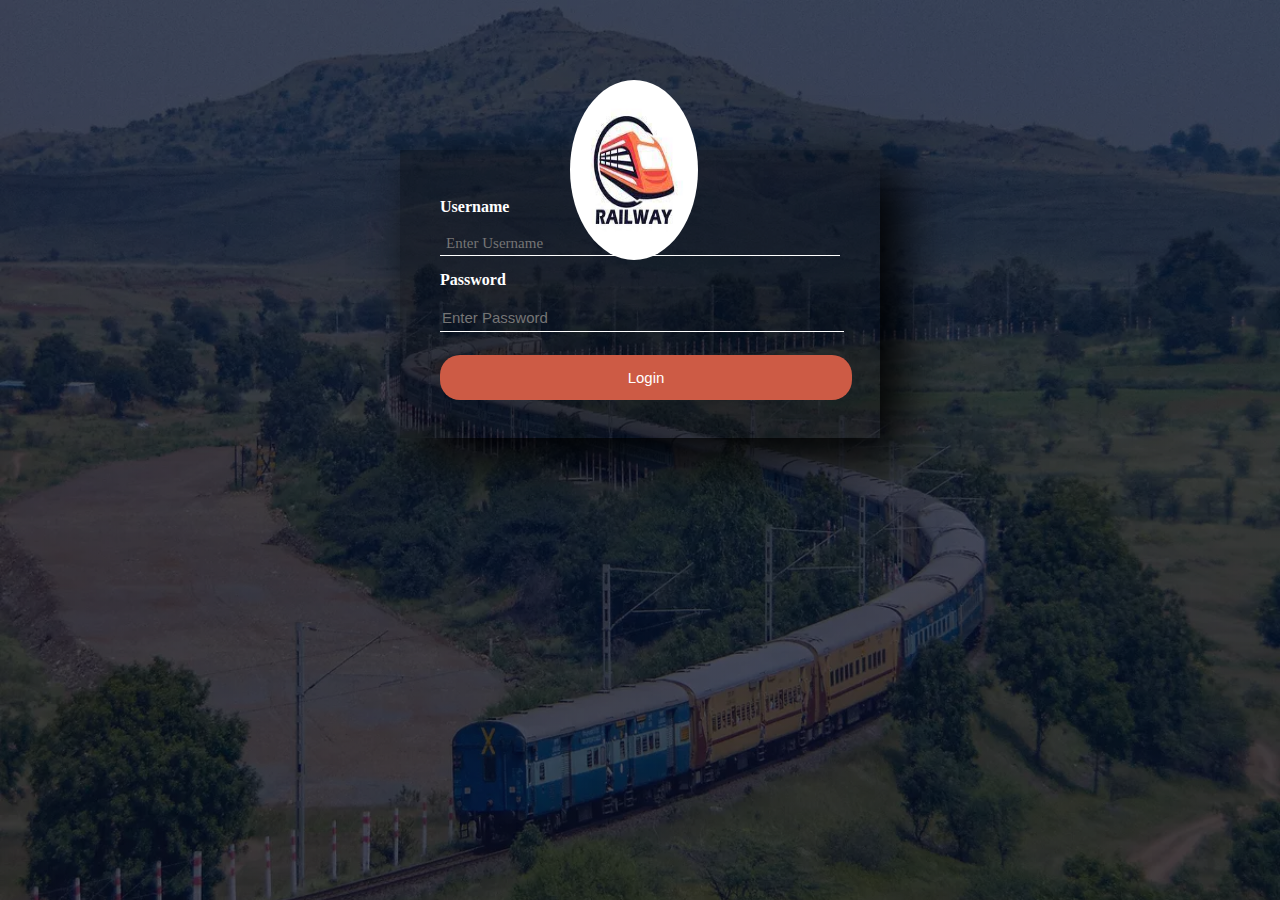
<file: src/main/webapp/WEB-INF/index.html>
<!DOCTYPE html>
<html lang="en">
<head>
    <meta charset="UTF-8">
    <title>Trainticket</title>
    <link rel="stylesheet" href="style.css">
</head>
<body id="formbody">
</section>
<form id="form" action="Traindetails.html" method="POST">

     <style>
body {
  background-image: linear-gradient(rgba(4,9,30,0.7),rgba(4,9,30,0.7)),url('train.png');
    background-size:cover;
     </style>
</div>

    <div class="container">
            <img src="trainlogo.jpg" class="center"><br>


        <label for ="uname"><b>Username</b></label>
        <input type ="text" id="uname" placeholder="Enter Username" name="uname" required>

        <label for="pass"><b>Password</b></label>
        <input type="password" id="pass" placeholder="Enter Password" name="psw" required>

        <button type="submit">Login</button>

    </div>

</form>

</body>
</html>
</file>
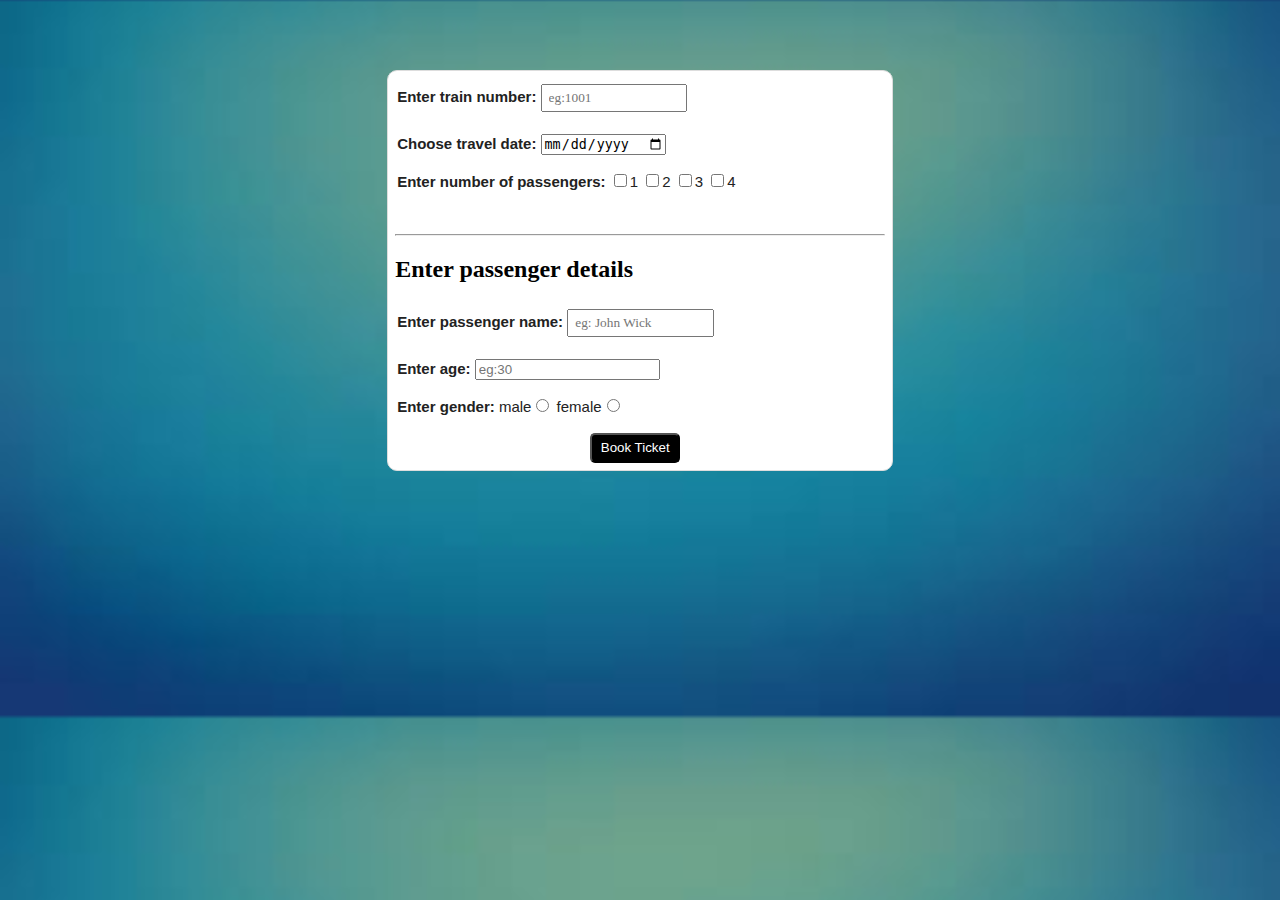
<file: src/main/webapp/WEB-INF/BookTicket.html>
<!DOCTYPE html>
<html lang="en">
<head>
        <meta charset="UTF-8">
        <title>Title</title>
        <link rel="stylesheet" href="style.css">
        <style>
        p { color: #222; font-family: 'Open Sans', sans-serif; font-size: 15px; font-weight: 400;
         line-height: 24px; padding:0 0 0 2px; margin: 0 0 14px; }

        h4{ color: #262626; font-family: 'Open Sans', sans-serif; font-size: 34px;
        font-weight: 300; line-height: 40px; margin: 0 0 16px; }

        body {
        background-image:url('train1.jpg');
        background-size:cover;
}
        </style>
        <script>
        function addPassenger(){
             var pass_details2 = document.getElementById("pass2");
             var pass_details3 = document.getElementById("pass3");
             var pass_details4 = document.getElementById("pass4");
             var x = document.getElementById("passengers2");
             var y = document.getElementById("passengers3");
             var z = document.getElementById("passengers4");

            if(x.checked==true){

            pass_details2.style.display = "block";
            }
            else{
            pass_details2.style.display = "none";
            }

            if(y.checked==true){
            pass_details2.style.display = "block";
            pass_details3.style.display = "block";
            }
            else{
            pass_details3.style.display = "none";
            }

            if(z.checked==true){
            pass_details2.style.display = "block";
            pass_details3.style.display = "block";
            pass_details4.style.display = "block";
            }

            else{
            pass_details4.style.display = "none";
            }
        }

        function onlyOne(checkbox) {
    var checkboxes = document.getElementsByName('check')
    checkboxes.forEach((item) => {
        if (item !== checkbox) item.checked = false
    })
}

            </script>
</head>


<body style="align:center">
<div id="table">
<form action="Confirmticket.html" method="POST" >
<b>
    <p>Enter train number:</b>
        <input type="text" placeholder="eg:1001" id="train_number" name="train_number" required*/></p>
    <p><b>Choose travel date:</b>
    <input type="date" id="travel_date" name="travel date" required*/></p>
    <p><b>Enter number of passengers:</b>
    <input type="checkbox" id="passengers1" name="check" value="1" placeholder="maximum 4 passengers" onclick="onlyOne(this);addPassenger();">1
    <input type="checkbox" id="passengers2" name="check" value="2"  placeholder="maximum 4 passengers" onclick="onlyOne(this);addPassenger();">2
    <input type="checkbox" id="passengers3" name="check" value="3"  placeholder="maximum 4 passengers" onclick="onlyOne(this);addPassenger();">3
    <input type="checkbox" id="passengers4" name="check" value="4"  placeholder="maximum 4 passengers" onclick="onlyOne(this);addPassenger();">4
    </p><br>
    <hr>
    <h2 >Enter passenger details</h2>
    <div id="pass1">
        <p><b>Enter passenger name:</b>
        <input type="text" placeholder="eg: John Wick" id="pass_name1" name="pass_name1" required*/></p>
        <p><b>Enter age:</b>
        <input type="number" id="pass_age1" placeholder="eg:30" name="pass_age1"required*/></p>
        <p><b>Enter gender:</b>
            male<input type="radio"  name="pass_gen1" required>
            female<input type="radio"  name="pass_gen1" required>
        </p>
    </div>
    <div style="display:none" id="pass2">
        <p><b>Enter passenger name:</b>
        <input type="text" placeholder="eg: John Wick" id="pass_name" name="pass_name" required*/></p>
        <p><b>Enter age:</b>
        <input type="number" id="pass_age" placeholder="eg:30" name="pass_age"required*/></p>
        <p><b>Enter gender:</b>
        <p>male<input type="radio" id="pass_gen" name="pass_gen" >
            female<input type="radio" id="pass_gen" name="pass_gen">
        </p>
    </div>
    <div style="display:none" id="pass3">
        <p><b>Enter passenger name:</b>
        <input type="text" placeholder="eg: John Wick" id="pass_name" name="pass_name" required*/></p>
        <p><b>Enter age:</b>
        <input type="number" id="pass_age" placeholder="eg:30" name="pass_age"required*/></p>
        <p><b>Enter gender:</b>
        <p>male<input type="radio" id="pass_gen" name="pass_gen" >
            female<input type="radio" id="pass_gen" name="pass_gen">
        </p>
    </div>
    <div style="display:none" id="pass4">
        <p><b>Enter passenger name:</b>
        <input type="text" placeholder="eg: John Wick" id="pass_name" name="pass_name" required*/></p>
        <p><b>Enter age:</b>
        <input type="number" id="pass_age" placeholder="eg:30" name="pass_age"required*/></p>
        <p><b>Enter gender:</b>
        <p>male<input type="radio" id="pass_gen" name="pass_gen" >
            female<input type="radio" id="pass_gen" name="pass_gen">
        </p>
    </div>
<input type="submit" id="btn" value="Book Ticket">
</form>
</div>
</body>
</html>
</file>
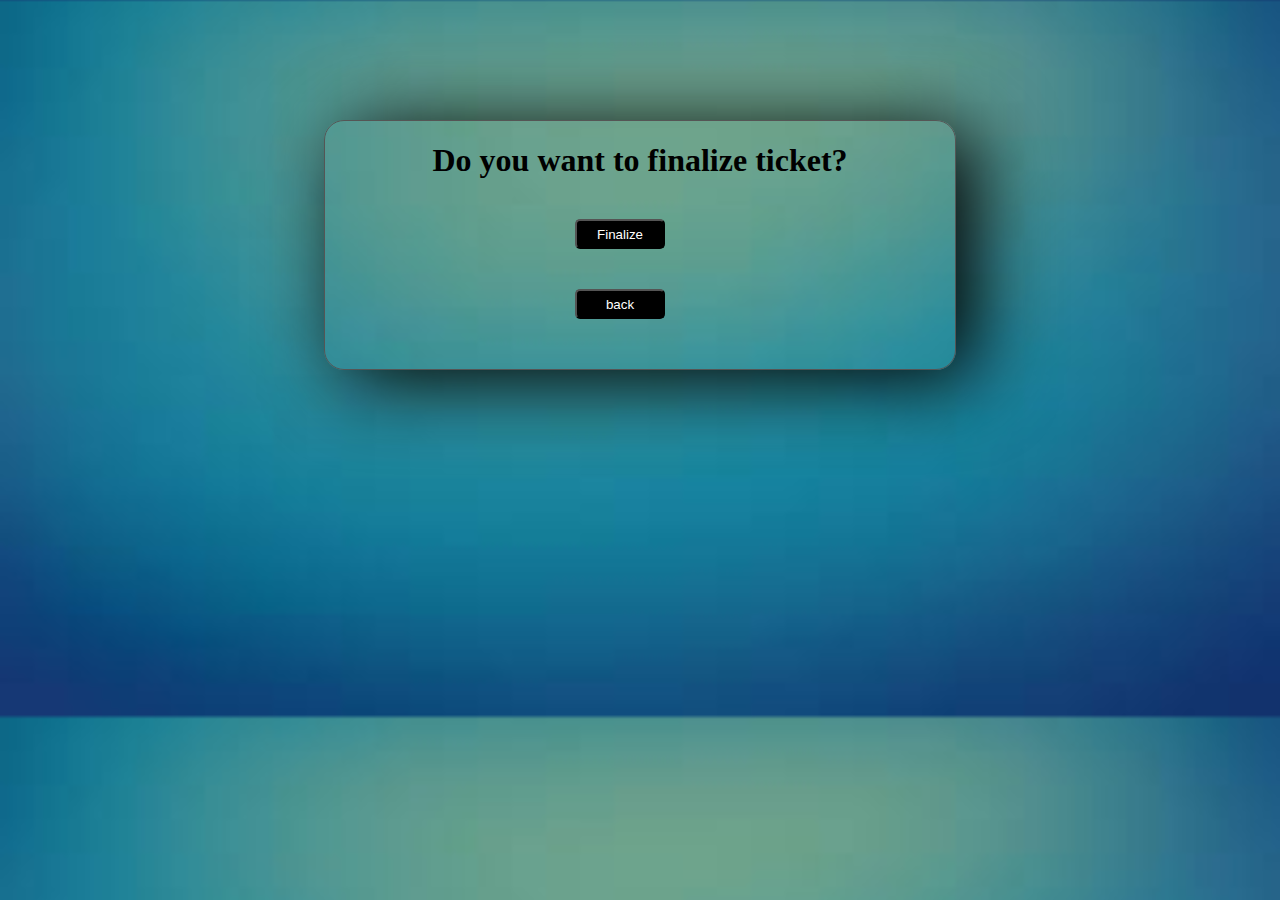
<file: src/main/webapp/WEB-INF/Confirmticket.html>
<!DOCTYPE html>
<html lang="en">
<head>
    <meta charset="UTF-8">
    <title>Confirmticket</title>
    <link rel="stylesheet" href="style.css">
    <style>
body {
    background-image:url('train1.jpg');
    background-size:cover;
    }
     </style>
</head>
<body >
<!--<iframe url=C:\Users\smriti_rani\Desktop\file.txt"></iframe>-->
<div id="confirmbody">
    <h1 style="color:black; text-align:center"> Do you want to finalize ticket? </h1>

    <form id="conf"  action="TicketDownload.html" ><input style="background:black;" type="submit" value="Finalize"   ></form>
    <form id="back" action="BookTicket.html"><input style="background:black;" type="submit" value="back" >
    </form>
</div>
</body>
</html>
</file>
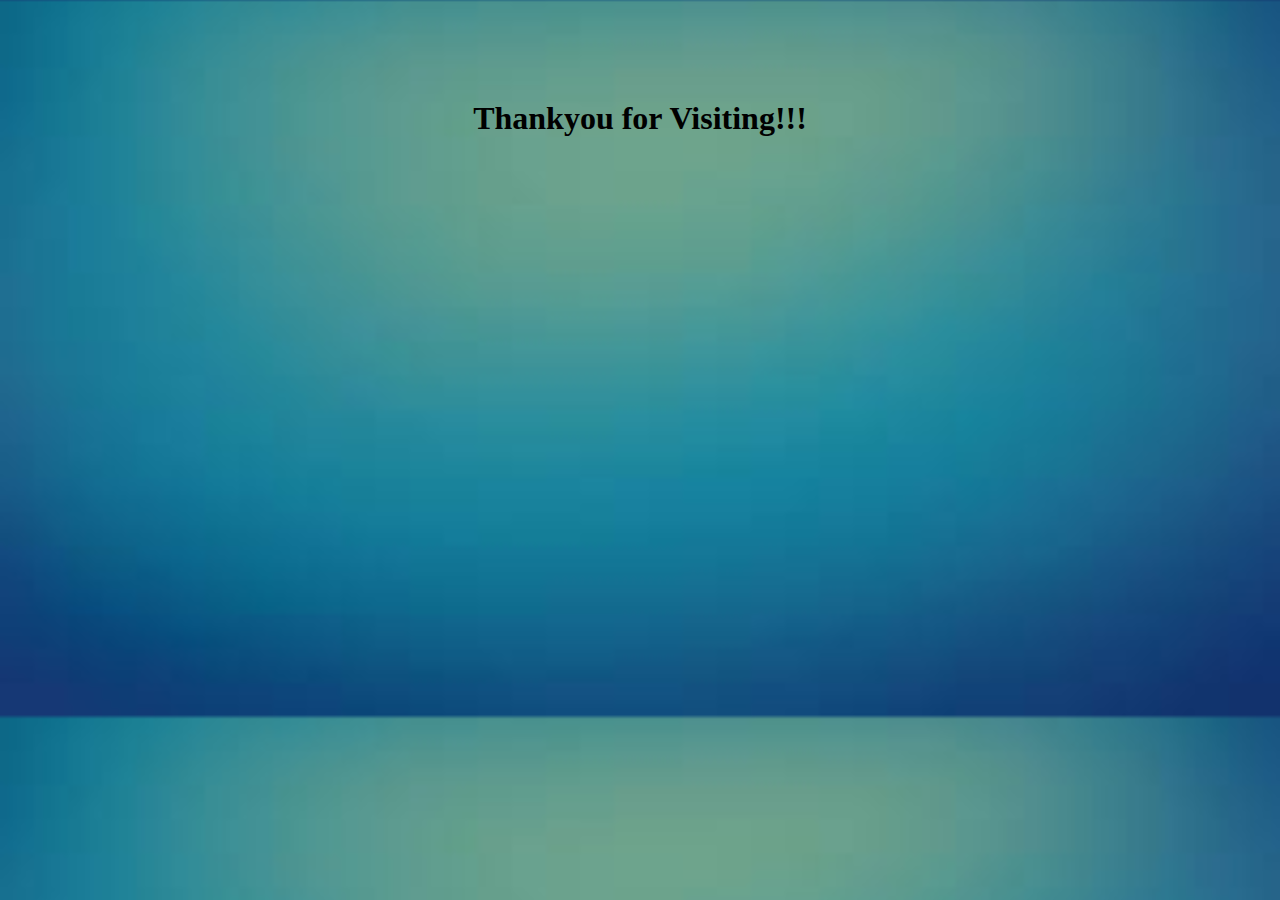
<file: src/main/webapp/WEB-INF/Thankyou.html>
<!DOCTYPE html>
<html lang="en">
<head>
    <meta charset="UTF-8">
    <title>ThankYou</title>
    <style>
body {
    background-image:url('train1.jpg');
    background-size:cover;
    }
     </style>
</head>
<body>
<h1 style="color:black; text-align:center;margin:100px 100px;">Thankyou for Visiting!!!</h1>

</body>
</html>
</file>
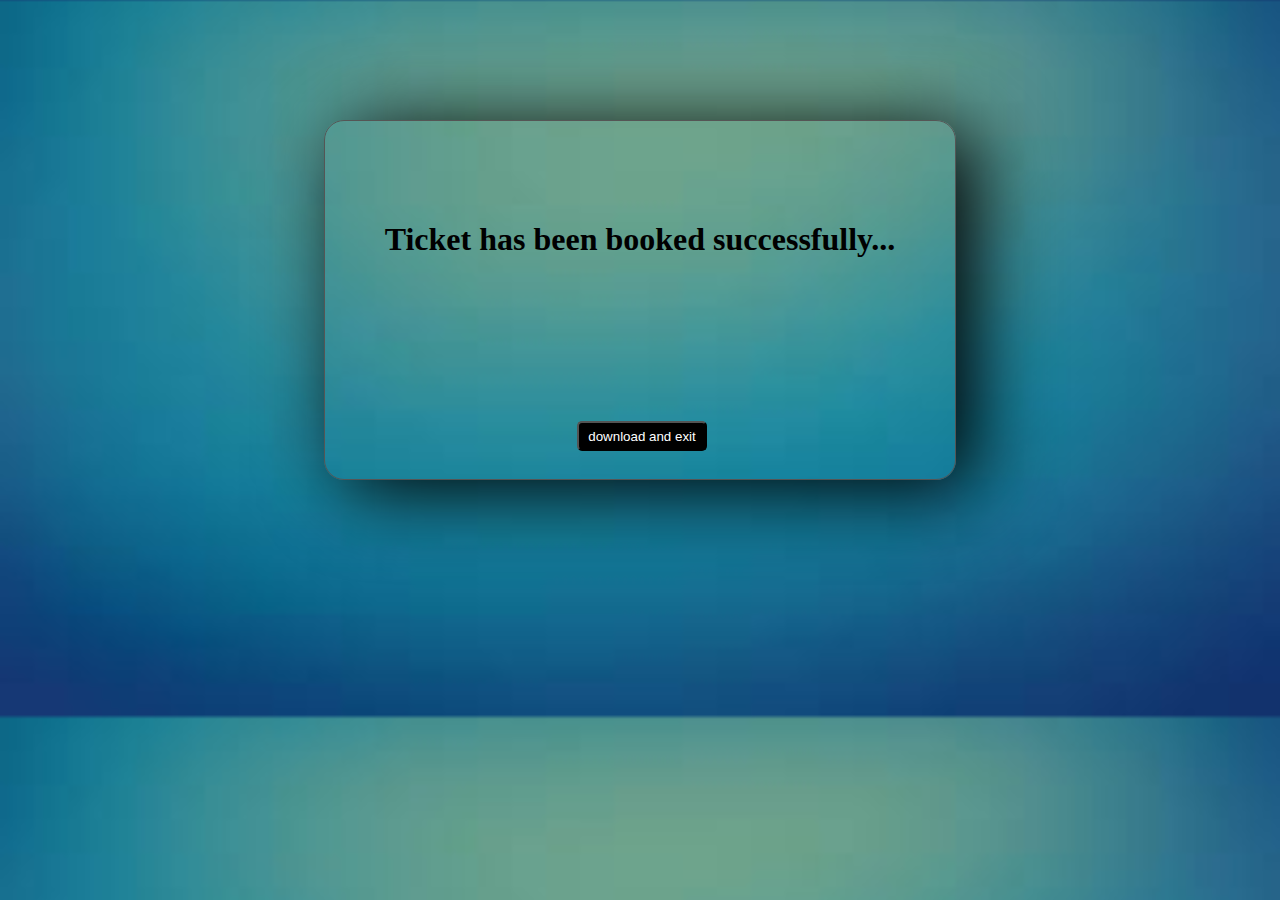
<file: src/main/webapp/WEB-INF/Ticketdownload.html>
<!DOCTYPE html>
<html lang="en">
<head>
  <meta charset="UTF-8">
  <title>Download Ticket</title>
  <link rel="stylesheet" href="style.css">
  <style>
body {
    background-image:url('train1.jpg');
    background-size:cover;
    }
     </style>
</head>
<body>
<div id="ticketbody">
  <h1 style="margin:100px auto;color:black;" align="center">Ticket has been booked successfully...</h1>
  <form action="Thankyou.html">
    <input style="margin:10% 40%;width:130px;background:black;" type="submit" value="download and exit">
  </form>
</div>
</body>
</html>
</file>
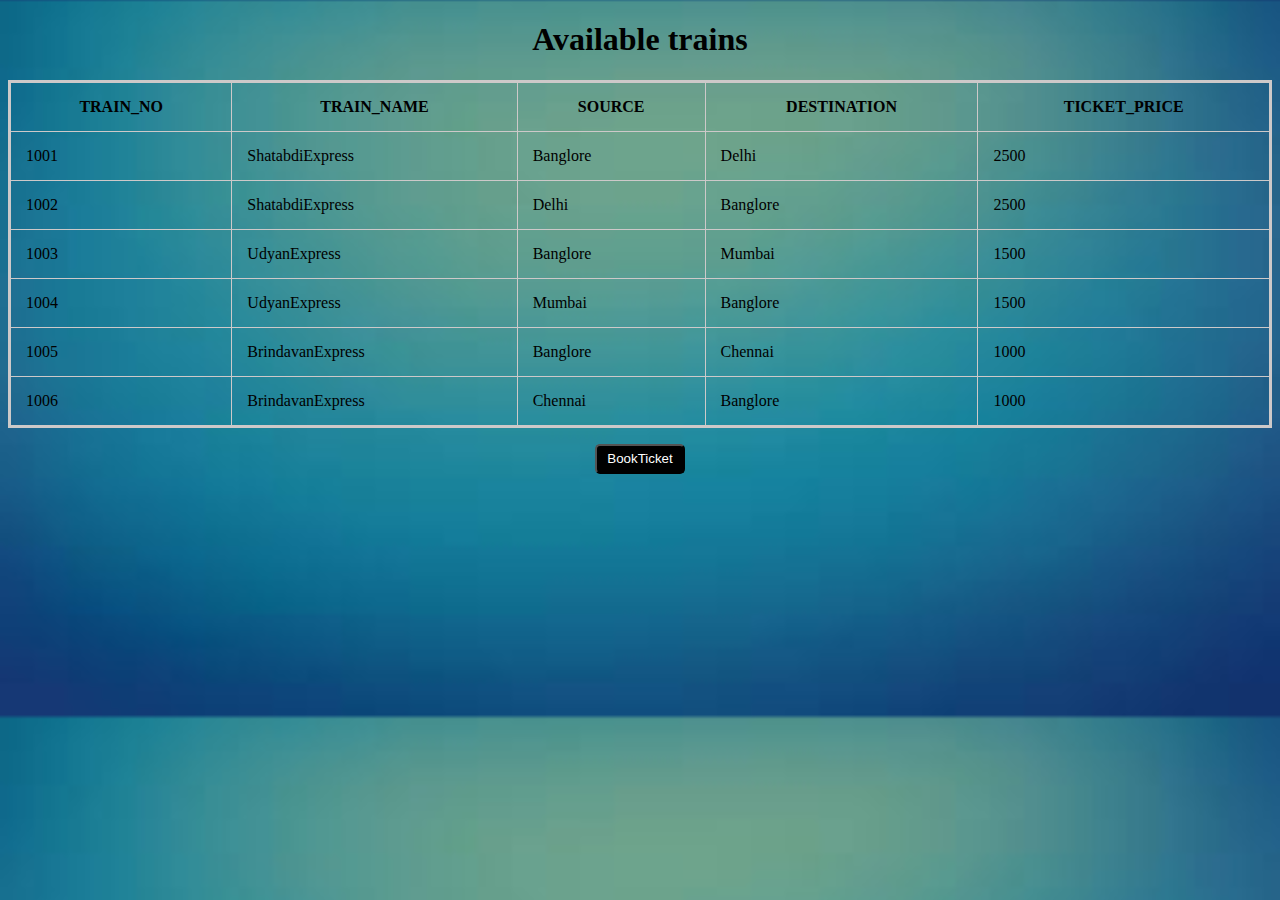
<file: src/main/webapp/WEB-INF/Traindetails.html>
<!DOCTYPE html>
<html lang="en">
<head>
    <meta charset="UTF-8">
    <title>Traindetails</title>
    <link rel="stylesheet" href="style.css">
    <style>
    body {
    background-image:url('train1.jpg');
    background-size:cover;
    }
    </style>
</head>

<body>
<h1 align="center">Available trains</h1>
<table align="center"  height="200" width="200" border="1">

    <tr>
        <th>TRAIN_NO</th>
        <th>TRAIN_NAME</th>
        <th>SOURCE</th>
        <th>DESTINATION</th>
        <th>TICKET_PRICE</th>
    </tr>
    <tr>
        <td>1001</td>
        <td>ShatabdiExpress</td>
        <td>Banglore</td>
        <td>Delhi</td>
        <td>2500</td>
    </tr>
    <tr>
        <td>1002</td>
        <td>ShatabdiExpress</td>
        <td>Delhi</td>
        <td>Banglore</td>
        <td>2500</td>
    </tr>
    <tr>
        <td>1003</td>
        <td>UdyanExpress</td>
        <td>Banglore</td>
        <td>Mumbai</td>
        <td>1500</td>
    </tr>
    <tr>
        <td>1004</td>
        <td>UdyanExpress</td>
        <td>Mumbai</td>
        <td>Banglore</td>
        <td>1500</td>
    </tr>
    <tr>
        <td>1005</td>
        <td>BrindavanExpress</td>
        <td>Banglore</td>
        <td>Chennai</td>
        <td>1000</td>
    </tr>
    <tr>
        <td>1006</td>
        <td>BrindavanExpress</td>
        <td>Chennai</td>
        <td>Banglore</td>
        <td>1000</td>
    </tr>
</table>
<form action="BookTicket.html" method="POST">
    <p align="center">
    <input  style="background:black;" type="submit" value="BookTicket"></p>

</form>
</body>
</html>
</file>
<file: src/main/webapp/WEB-INF/style.css>
/*css  for index.html*/
/* Bordered form */
#form{
  box-shadow:20px 20px 50px 0 ;
  padding:30px 40px;
  height:auto;
  width:400px;
  background:rgba(0,0,0,0.3);
  margin:auto auto;
}
/*css on body in index.html*/
  #formbody {
  margin-top:150px;
  margin-left: auto;
  margin-right: auto;
  width: 50%;
  align:center;
  }

  /* Full-width inputs */
  #form label{
  color:#fff;

  }

 #uname,#pass{
  border:none;
  padding:auto;
  margin: 15px 0;
  width:100%;
  background:transparent;
  outline:none;
  color:#fff;
  font-size:15px;
  border-bottom:1px solid #fff;
  height:25px;
}

/* Set a style for all buttons */
button {
  background-color: #555;
  color:white;
  padding: 14px 20px;
  margin: 8px 0;
  border: none;
  cursor: pointer;
  width: 103%;
  background:#CD5b45;
  border-radius:20px;
  font-size:15px;
}

/* Add a hover effect for buttons */
  button:hover {
  opacity: 0.5;
}
.center {
  display: block;
  margin-left: auto;
  margin-right: auto;
  border-radius:50%;
  content: '';
  position:fixed;
  width: 10vw;
  height: 20vh;
  center:100px;
  left:570px;
  top:80px;
  background-position: center center;
  background-repeat: no-repeat;
  background-attachment: fixed;
  background-size: cover;
}
.center:hover {
  box-shadow: 0 0 7px 3px #CDB7B5;;
}
}

/*css code for table in Traindetails.html*/
table, td, th {
 border: 1px solid #ddd;
 text-align: center;
}

table {
 border-collapse: collapse;
 width: 100%;
 border:3px solid #CDC9C9;
}

th, td {
 padding: 15px;

}
/*css code for form in BookTicket.html*/
#table
{
 background-color:white;
 border-radius:10px;
 border:1px solid #ddd;
 width:40%;
 padding:7px 7px;
 margin:70px auto;
 box-sizing:border-box;
}

input[type=text]{
 font-family:futura;
 width:30%;
 padding:4px 6px;
 margin:6px 0;
 box-sizing:border-box;

}
input[type=submit]{
 background-color:black;
 width:90px;
 height:30px;
 border-radius:5px;
 margin:auto 195px;
 color:white;
}
/*css code for Confirmticket.html*/
#confirmbody{
 box-sizing:border-box;
 border:1px solid #555;
 background-color:#f5FFFA;
 margin: 120px auto;
 width:50%;
 height:250px;
 border-radius:20px;
 background:transparent;
 box-shadow:20px 10px 80px 0 ;
}

#conf{
 width: 7%;
 margin: 40px 55px;
}
#back{
 width:5%;
 margin: 40px 55px;
}

/*css code for Ticketdownload.html*/
#ticketbody{
 box-sizing:border-box;
 border:1px solid #555;
 background:transparent;
 margin: 120px auto;
 width:50%;
 height:360px;
 border-radius:20px;
 box-shadow:20px 10px 80px 0 ;
}
</file>
